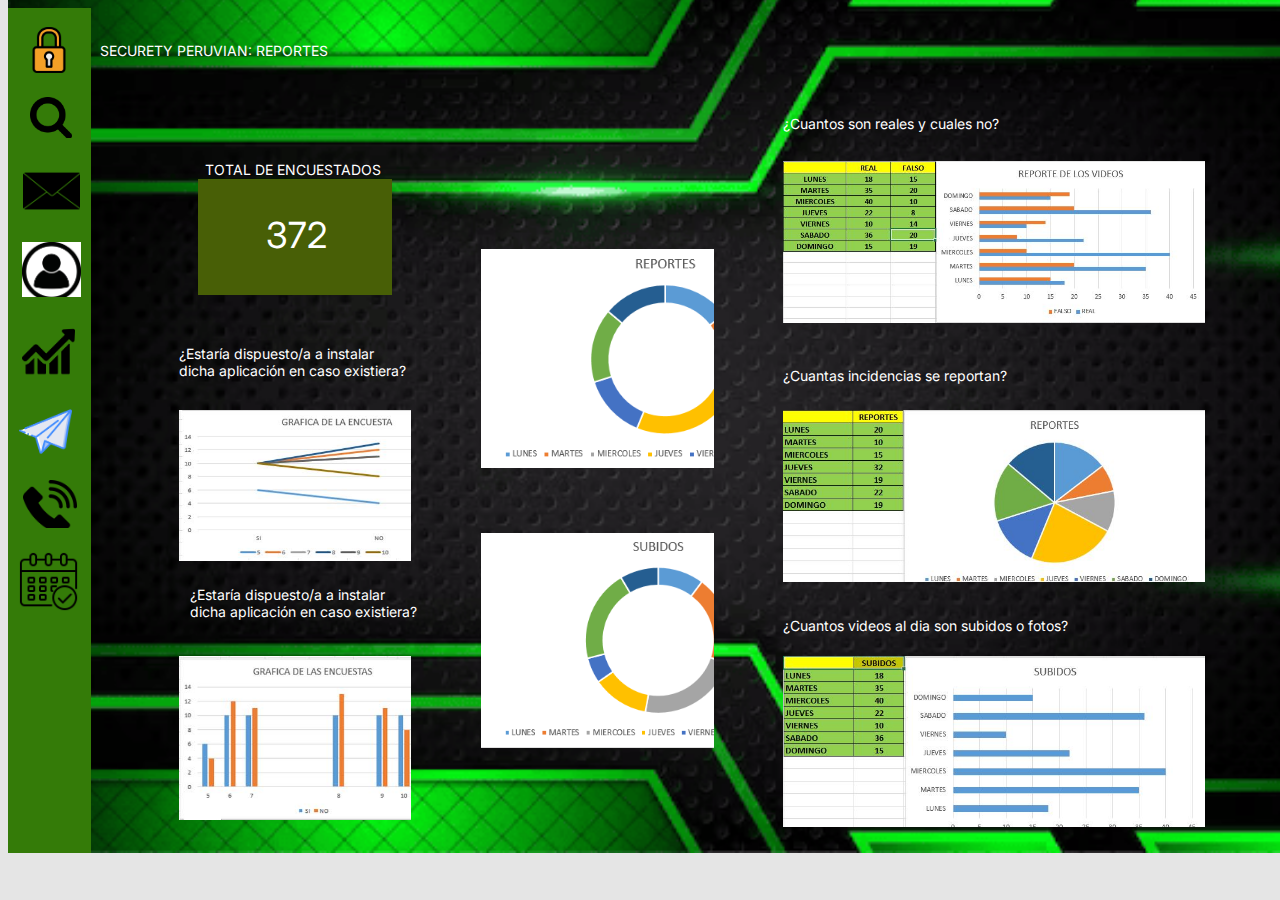
<file: index.html>
<html lang="en">
          <head>
            <meta charset="utf-8">
          
            <title>Html Generated</title>
            <meta name="description" content="Figma htmlGenerator">
            <meta name="author" content="htmlGenerator">
            <link href="https://fonts.googleapis.com/css?family=Inter&display=swap" rel="stylesheet">

            <link rel="stylesheet" href="styles.css">
            
            <style>
              /*
                Figma Background for illustrative/preview purposes only.
                You can remove this style tag with no consequence
              */
              body {background: #E5E5E5; }
            </style>
          
          </head>
          
          <body>
            <div class=e1_2><div  class="e2_3"></div><div  class="e4_13"></div><span  class="e4_14">¿Cuantos videos al dia son subidos o fotos?</span><span  class="e2_4">SECURETY PERUVIAN: REPORTES</span><div  class="e4_5"></div><span  class="e4_6"> ¿Estaría dispuesto/a a instalar dicha aplicación en caso existiera?</span><div  class="e4_7"></div><span  class="e4_8"> ¿Estaría dispuesto/a a instalar dicha aplicación en caso existiera?</span><div  class="e4_9"></div><span  class="e4_10">¿Cuantos son reales y cuales no?</span><div  class="e4_11"></div><span  class="e4_12">¿Cuantas incidencias se reportan?</span><div  class="e4_15"></div><span  class="e4_16">TOTAL DE ENCUESTADOS</span><span  class="e4_17">372</span><div  class="e6_19"></div><div  class="e4_18"></div><div  class="e6_20"></div><div  class="e6_21"></div><div  class="e6_22"></div><div  class="e6_23"></div><div  class="e6_24"></div><div  class="e6_25"></div><div  class="e6_26"></div><div  class="e7_27"></div><div  class="e7_28"></div></div>
          </body>
          </html>
</file>
<file: styles.css>
.1_2 { 
	overflow:hidden;
}.e1_2 { 
	background-color:rgba(255, 255, 255, 1);
	width:1292px;
	height:845px;
	position:absolute;
}.e2_3 { 
	width:1292px;
	height:869px;
	position:absolute;
	left:0px;
	top:-24px;
	background-image:url(images/fondodash_1.png);
	background-repeat:no-repeat;
	background-size:cover;
}.e4_13 { 
	width:422px;
	height:171px;
	position:absolute;
	left:775px;
	top:648px;
	background-image:url(images/subidos_1.png);
	background-repeat:no-repeat;
	background-size:cover;
}.e4_14 { 
	color:rgba(255, 255, 255, 1);
	width:306px;
	height:17px;
	position:absolute;
	left:775px;
	top:609px;
	font-family:Inter;
	text-align:left;
	font-size:14px;
	letter-spacing:0;
}.e2_4 { 
	color:rgba(255, 255, 255, 1);
	width:237px;
	height:17px;
	position:absolute;
	left:92px;
	top:34px;
	font-family:Inter;
	text-align:left;
	font-size:14px;
	letter-spacing:0;
}.e4_5 { 
	width:232px;
	height:151px;
	position:absolute;
	left:171px;
	top:402px;
	background-image:url(images/encuesta1_1.png);
	background-repeat:no-repeat;
	background-size:cover;
}.e4_6 { 
	color:rgba(255, 255, 255, 1);
	width:232px;
	height:16px;
	position:absolute;
	left:171px;
	top:337px;
	font-family:Inter;
	text-align:left;
	font-size:14px;
	letter-spacing:0;
}.e4_7 { 
	width:232px;
	height:164px;
	position:absolute;
	left:171px;
	top:648px;
	background-image:url(images/encuesta2_1.png);
	background-repeat:no-repeat;
	background-size:cover;
}.e4_8 { 
	color:rgba(255, 255, 255, 1);
	width:228px;
	height:55px;
	position:absolute;
	left:182px;
	top:578px;
	font-family:Inter;
	text-align:left;
	font-size:14px;
	letter-spacing:0;
}.e4_9 { 
	width:422px;
	height:162px;
	position:absolute;
	left:775px;
	top:153px;
	background-image:url(images/fotosreales_1.png);
	background-repeat:no-repeat;
	background-size:cover;
}.e4_10 { 
	color:rgba(255, 255, 255, 1);
	width:233px;
	height:17px;
	position:absolute;
	left:775px;
	top:107px;
	font-family:Inter;
	text-align:left;
	font-size:14px;
	letter-spacing:0;
}.e4_11 { 
	width:422px;
	height:172px;
	position:absolute;
	left:775px;
	top:402px;
	background-image:url(images/reportes_1.png);
	background-repeat:no-repeat;
	background-size:cover;
}.e4_12 { 
	color:rgba(255, 255, 255, 1);
	width:245px;
	height:17px;
	position:absolute;
	left:775px;
	top:359px;
	font-family:Inter;
	text-align:left;
	font-size:14px;
	letter-spacing:0;
}.e4_15 { 
	background-color:rgba(71.51288464665413, 94.56250101327896, 5.910156313329935, 1);
	width:194px;
	height:116px;
	position:absolute;
	left:190px;
	top:171px;
}.e4_16 { 
	color:rgba(255, 255, 255, 1);
	width:180px;
	height:17px;
	position:absolute;
	left:197px;
	top:153px;
	font-family:Inter;
	text-align:left;
	font-size:14px;
	letter-spacing:0;
}.e4_17 { 
	color:rgba(255, 255, 255, 1);
	width:109px;
	height:44px;
	position:absolute;
	left:210px;
	top:205px;
	font-family:Inter;
	text-align:right;
	font-size:36px;
	letter-spacing:0;
}.e6_19 { 
	background-color:rgba(51.92929029464722, 123.24999645352364, 8.216666746884584, 1);
	width:83px;
	height:845px;
	position:absolute;
	left:0px;
	top:0px;
}.e4_18 { 
	width:46px;
	height:46px;
	position:absolute;
	left:18px;
	top:19px;
	background-image:url(images/logo_1.png);
	background-repeat:no-repeat;
	background-size:cover;
}.e6_20 { 
	width:42px;
	height:41px;
	position:absolute;
	left:22px;
	top:89px;
	background-image:url(images/lupa_1.png);
	background-repeat:no-repeat;
	background-size:cover;
}.e6_21 { 
	width:57px;
	height:58px;
	position:absolute;
	left:15px;
	top:154px;
	background-image:url(images/carta_1.png);
	background-repeat:no-repeat;
	background-size:cover;
}.e6_22 { 
	width:53px;
	height:51px;
	position:absolute;
	left:14px;
	top:317px;
	background-image:url(images/grafico_1.png);
	background-repeat:no-repeat;
	background-size:cover;
}.e6_23 { 
	width:53px;
	height:51px;
	position:absolute;
	left:11px;
	top:397px;
	background-image:url(images/enviar_1.png);
	background-repeat:no-repeat;
	background-size:cover;
}.e6_24 { 
	width:61px;
	height:61px;
	position:absolute;
	left:10px;
	top:543px;
	background-image:url(images/calendario_1.png);
	background-repeat:no-repeat;
	background-size:cover;
}.e6_25 { 
	width:54px;
	height:48px;
	position:absolute;
	left:15px;
	top:472px;
	background-image:url(images/telefono_1.png);
	background-repeat:no-repeat;
	background-size:cover;
}.e6_26 { 
	width:59px;
	height:55px;
	position:absolute;
	left:14px;
	top:234px;
	background-image:url(images/persona_1.png);
	background-repeat:no-repeat;
	background-size:cover;
}.e7_27 { 
	width:233px;
	height:219px;
	position:absolute;
	left:473px;
	top:241px;
	background-image:url(images/grafico2_1.png);
	background-repeat:no-repeat;
	background-size:cover;
}.e7_28 { 
	width:233px;
	height:215px;
	position:absolute;
	left:473px;
	top:525px;
	background-image:url(images/grafico2_2.png);
	background-repeat:no-repeat;
	background-size:cover;
}
</file>
